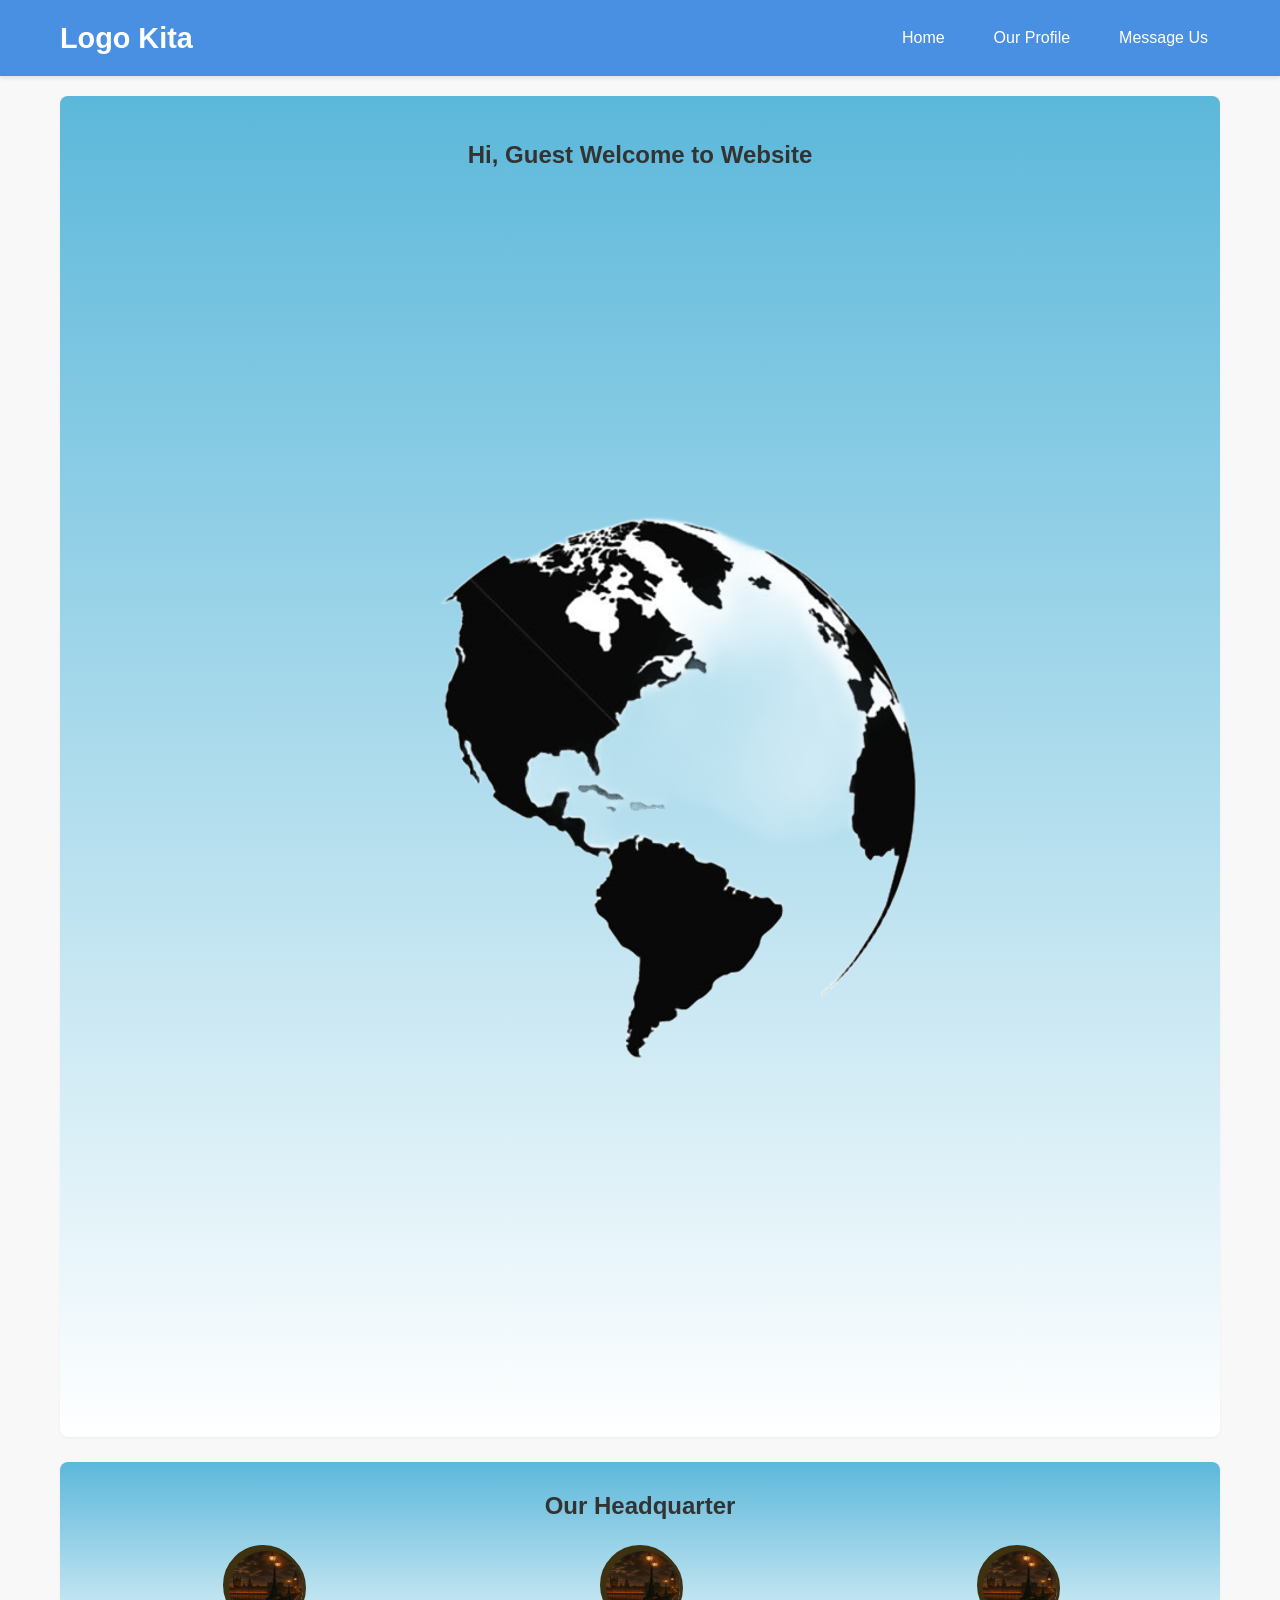
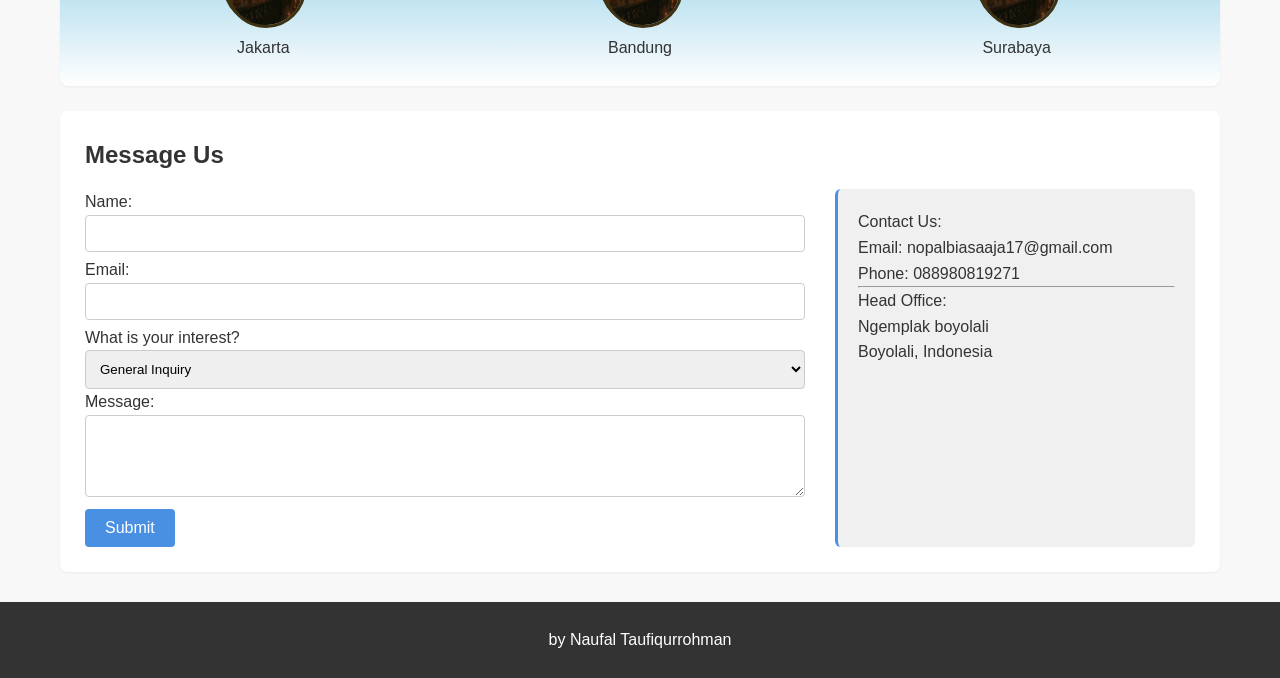
<file: index.html>
<!DOCTYPE html>
<html lang="id">
<head>
    <meta charset="UTF-8">
    <meta name="viewport" content="width=device-width, initial-scale=1.0">
    <title>Beranda - Naufal</title>
    <link rel="stylesheet" href="style.css">
</head>
<body>

    <header>
        <nav>
            <div class="logo">Logo Kita  </div>
            <ul>
                <li><a href="index.html">Home</a></li>
                <li><a href="profil.html">Our Profile</a></li>
                <li><a href="#message-us">Message Us</a></li>
            </ul>
        </nav>
    </header>

    <main>
        <section id="welcome-section">
            <h1 id="greeting">Hi, [Nama] Welcome to Website</h1>
            <div class="main-banner">
                <img src="dunia.png" alt="Banner Utama" class="img-banner">
            </div>
        </section>

        <section id="headquarter-section">
            <h2>Our Headquarter</h2>
            <div class="hq-container">
                <div class="hq-item">
                    <div class="circle"><img src="kota.jpg" class="circle" alt=""></div>
                    <p>Jakarta</p>
                </div>
                <div class="hq-item">
                    <div class="circle"><img src="kota.jpg" class="circle" alt=""></div>
                    <p>Bandung</p>
                </div>
                <div class="hq-item">
                    <div class="circle"><img src="kota.jpg" class="circle" alt=""></div>
                    <p>Surabaya</p>
                </div>
            </div>
        </section>

        <section id="message-us">
            <h2>Message Us</h2>
            <div class="contact-grid">
                <div class="form-container">
                    <form id="contact-form">
                        <div class="form-group">
                            <label for="name">Name:</label>
                            <input type="text" id="name" name="name" required>
                            <div class="error-message" id="name-error"></div>
                        </div>

                        <div class="form-group">
                            <label for="email">Email:</label>
                            <input type="email" id="email" name="email" required>
                            <div class="error-message" id="email-error"></div>
                        </div>
                        
                        <div class="form-group">
                            <label for="interest">What is your interest?</label>
                            <select id="interest" name="interest">
                                <option value="general">General Inquiry</option>
                                <option value="career">Career</option>
                                <option value="partnership">Partnership</option>
                            </select>
                        </div>

                        <div class="form-group">
                            <label for="message">Message:</label>
                            <textarea id="message" name="message" rows="4" required></textarea>
                            <div class="error-message" id="message-error"></div>
                        </div>

                        <button type="submit">Submit</button>
                    </form>
                </div>

                <div class="info-container">
                    <p>Contact Us:</p>
                    <p>Email: nopalbiasaaja17@gmail.com</p>
                    <p>Phone: 088980819271</p>
                    <hr>
                    <p>Head Office:</p>
                    <p>Ngemplak boyolali </p>
                    <p>Boyolali, Indonesia</p>
                </div>
            </div>

            <div id="form-output" class="output-box" style="display:none;">
                <h3>Form Submission Result:</h3>
                <p><strong>Name:</strong> <span id="output-name"></span></p>
                <p><strong>Email:</strong> <span id="output-email"></span></p>
                <p><strong>Interest:</strong> <span id="output-interest"></span></p>
                <p><strong>Message:</strong> <span id="output-message"></span></p>
            </div>
        </section>
    </main>

    <footer>
        <p> by Naufal Taufiqurrohman</p>
    </footer>

    <script src="script.js"></script>
</body>
</html>
</file>
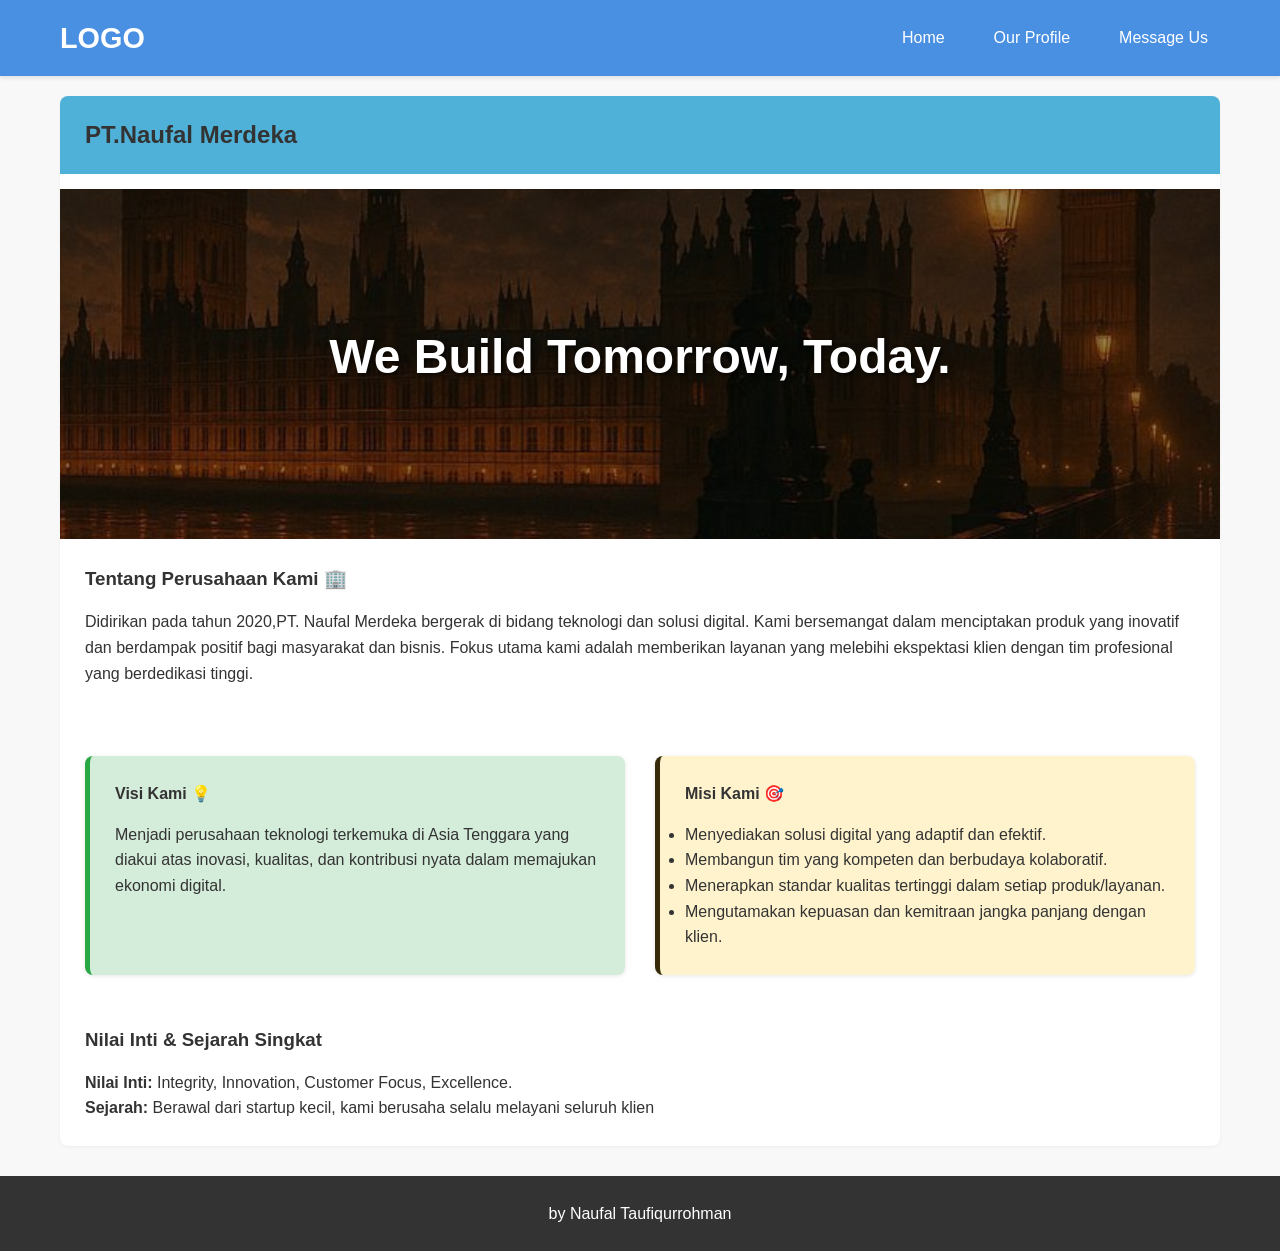
<file: profil.html>
<!DOCTYPE html>
<html lang="id">
<head>
    <meta charset="UTF-8">
    <meta name="viewport" content="width=device-width, initial-scale=1.0">
    <title>Our Profile - PT.Naufal merdeka</title>
    <link rel="stylesheet" href="style.css">
</head>
<body>

    <header>
        <nav>
            <div class="logo">LOGO</div>
            <ul>
                <li><a href="index.html">Home</a></li>
                <li><a href="profile.html">Our Profile</a></li>
                <li><a href="index.html#message-us">Message Us</a></li>
            </ul>
        </nav>
    </header>

    <main>
        <section id="profile-page">
            <h1 class="profile-title">PT.Naufal Merdeka</h1>
            
            <div class="banner-photo-container">
                <img src="kota.jpg" alt="Foto Banner Perusahaan" class="banner-photo">
                <div class="banner-overlay">
                    <h2>We Build Tomorrow, Today.</h2>
                </div>
            </div>
            
            <div class="profile-section about-us">
                <h3>Tentang Perusahaan Kami 🏢</h3>
                <p>Didirikan pada tahun 2020,PT. Naufal Merdeka bergerak di bidang teknologi dan solusi digital. Kami bersemangat dalam menciptakan produk yang inovatif dan berdampak positif bagi masyarakat dan bisnis. Fokus utama kami adalah memberikan layanan yang melebihi ekspektasi klien dengan tim profesional yang berdedikasi tinggi.</p>
            </div>
            
            <div class="profile-section vision-mission-container">
                <div class="vision-box">
                    <h4>Visi Kami 💡</h4>
                    <p>Menjadi perusahaan teknologi terkemuka di Asia Tenggara yang diakui atas inovasi, kualitas, dan kontribusi nyata dalam memajukan ekonomi digital.</p>
                </div>
                
                <div class="mission-box">
                    <h4>Misi Kami 🎯</h4>
                    <ul>
                        <li>Menyediakan solusi digital yang adaptif dan efektif.</li>
                        <li>Membangun tim yang kompeten dan berbudaya kolaboratif.</li>
                        <li>Menerapkan standar kualitas tertinggi dalam setiap produk/layanan.</li>
                        <li>Mengutamakan kepuasan dan kemitraan jangka panjang dengan klien.</li>
                    </ul>
                </div>
            </div>
            
            <div class="profile-section other-info">
                 <h3>Nilai Inti & Sejarah Singkat</h3>
                 <p><strong>Nilai Inti:</strong> Integrity, Innovation, Customer Focus, Excellence.</p>
                 <p><strong>Sejarah:</strong> Berawal dari startup kecil, kami berusaha selalu melayani seluruh klien</p>
            </div>

        </section>
    </main>

    <footer>
        <p> by Naufal Taufiqurrohman</p>
    </footer>

</body>
</html>
</file>
<file: style.css>
/* RESET DASAR */
* {
    margin: 0;
    padding: 0;
    box-sizing: border-box;
}

body {
    font-family: 'Arial', sans-serif;
    line-height: 1.6;
    color: #333;
    background-color: #f8f8f8;
}

/* HEADER DAN NAVIGASI */
header {
    background: #4a90e2; /* Biru Cerah */
    color: white;
    padding: 15px 0;
    box-shadow: 0 2px 4px rgba(0,0,0,0.1);
}

nav {
    display: flex;
    justify-content: space-between;
    align-items: center;
    max-width: 1200px;
    margin: 0 auto;
    padding: 0 20px;
}

.logo {
    font-size: 1.8em;
    font-weight: bold;
}

nav ul {
    list-style: none;
    display: flex;
}

nav ul li {
    margin-left: 25px;
}

nav ul li a {
    color: white;
    text-decoration: none;
    padding: 8px 12px;
    border-radius: 4px;
    transition: background-color 0.3s;
}

nav ul li a:hover {
    background-color: #3a75c4;
}

/* KONTEN UTAMA & SECTION */
main {
    max-width: 1200px;
    margin: 20px auto;
    padding: 0 20px;
}

section {
    margin-bottom: 25px;
    background: white;
    border-radius: 8px;
    box-shadow: 0 1px 3px rgba(0,0,0,0.05);
    padding: 25px;
}

h1, h2, h3, h4 {
    color: #333;
    margin-bottom: 15px;
}

/* -------------------------------------- */
/* SLICING INDEX.HTML */
/* -------------------------------------- */

/* WELCOME & BANNER */
#welcome-section {
    text-align: center;
    padding: 40px 20px;
     background-image:linear-gradient(rgb(92, 184, 218),white) ;
}
}

.img-banner {
    width: 100%;
    height: auto;
    max-height: 300px;
    object-fit: cover;
    border-radius: 6px;
    margin-top: 15px;
}

/* HEADQUARTER SECTION */
#headquarter-section {
    text-align: center;
    background-image:linear-gradient(rgb(92, 184, 218),white) ;
}

.hq-container {
    display: flex;
    justify-content: space-around;
    gap: 20px;
    margin-top: 20px;
}

.hq-item {
    text-align: center;
}

.circle {
    width: 80px;
    height: 80px;
    background-color: #42350c; /* Warna Kuning Lembut */
    border-radius: 50%;
    margin: 0 auto 10px;
    border: 3px solid #3d3111;
}

/* MESSAGE US SECTION */
.contact-grid {
    display: grid;
    grid-template-columns: 2fr 1fr; /* Dua kolom: Formulir lebih lebar */
    gap: 30px;
}
}

.form-group {
    margin-bottom: 15px;
    
}
}
}

.form-group label {
    display: block;
    margin-bottom: 5px;
    font-weight: bold;
}

.form-group input, 
.form-group textarea,
.form-group select {
    width: 100%;
    padding: 10px;
    border: 1px solid #ccc;
    border-radius: 4px;
}

button[type="submit"] {
    background-color: #4a90e2;
    color: white;
    padding: 10px 20px;
    border: none;
    border-radius: 4px;
    cursor: pointer;
    font-size: 1em;
    transition: background-color 0.3s;
}

button[type="submit"]:hover {
    background-color: #3a75c4;
}

.error-message {
    color: #d9534f; /* Merah */
    font-size: 0.9em;
    margin-top: 5px;
}

.info-container {
    background: #f0f0f0;
    padding: 20px;
    border-radius: 6px;
    border-left: 3px solid #4a90e2;
}

/* OUTPUT FORMULIR */
.output-box {
    margin-top: 30px;
    padding: 15px;
    border: 1px solid #4a90e2;
    background-color: #e6f0ff;
    border-radius: 4px;
}

/* -------------------------------------- */
/* DESAIN HALAMAN PROFIL (profile.html) */
/* -------------------------------------- */

#profile-page {
    padding: 0; 
}

.profile-title {
    padding: 20px 25px;
    background-color: rgb(79, 177, 215);
    border-top-left-radius: 8px;
    border-top-right-radius: 8px;
}

.banner-photo-container {
    position: relative;
    text-align: center;
}

.banner-photo {
    width: 100%;
    height: auto;
    max-height: 350px;
    object-fit: cover;
    display: block;
}

.banner-overlay {
    position: absolute;
    top: 0;
    left: 0;
    width: 100%;
    height: 100%;
    background: rgba(3, 3, 3, 0.4);
    display: flex;
    align-items: center;
    justify-content: center;
}

.banner-overlay h2 {
    color: white;
    font-size: 3em;
    text-shadow: 2px 2px 4px rgba(0, 0, 0, 0.7);
}

.profile-section {
    padding: 25px;
}

.vision-mission-container {
    display: flex;
    gap: 30px;
    margin-top: 20px;
}

.vision-box, .mission-box {
    flex: 1;
    padding: 25px;
    border-radius: 8px;
    box-shadow: 0 1px 4px rgba(0,0,0,0.1);
}

.vision-box {
    background: #d4edda; /* Hijau muda */
    border-left: 5px solid #28a745;
}

.mission-box {
    background: #fff3cd; /* Kuning muda */
    border-left: 5px solid #352a09;
}

/* FOOTER */
footer {
    text-align: center;
    padding: 25px;
    background: #333;
    color: white;
    margin-top: 30px;
}


/* -------------------------------------- */
/* RESPONSIVITAS (Mobile-First) */
/* -------------------------------------- */

/* Ponsel (max-width: 767px) */
@media (max-width: 767px) {
    /* Navigasi Tumpuk */
    nav {
        flex-direction: column;
        align-items: center;
    }
    
    nav .logo {
        margin-bottom: 10px;
    }

    nav ul {
        flex-direction: column;
        width: 100%;
        text-align: center;
    }

    nav ul li {
        margin: 5px 0;
    }

    /* Headquarter Tumpuk */
    .hq-container {
        flex-direction: column;
    }

    /* Message Us Grid Tumpuk */
    .contact-grid {
        grid-template-columns: 1fr;
    }
    
    .info-container {
        margin-top: 20px;
    }

    /* Profil Tumpuk */
    .vision-mission-container {
        flex-direction: column;
    }

    .banner-overlay h2 {
        font-size: 1.8em;
        padding: 0 10px;
    }
}
</file>
